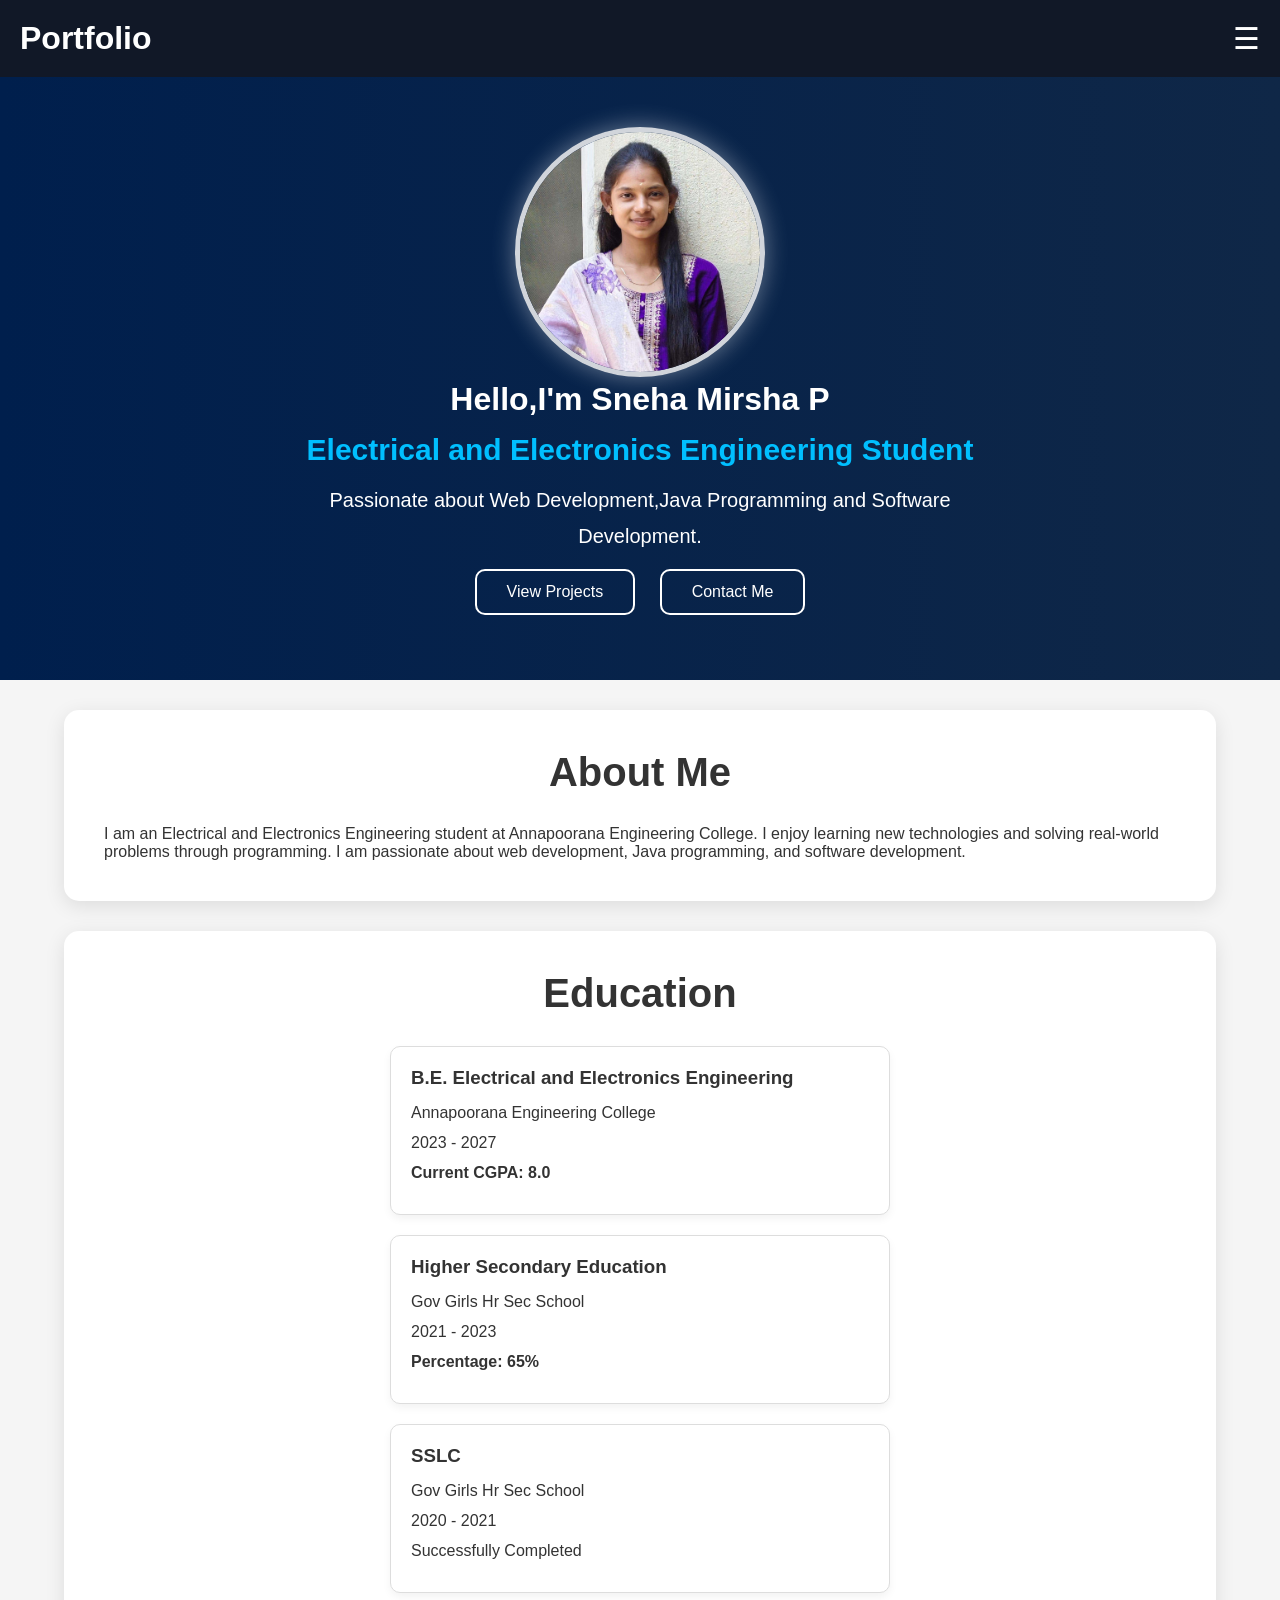
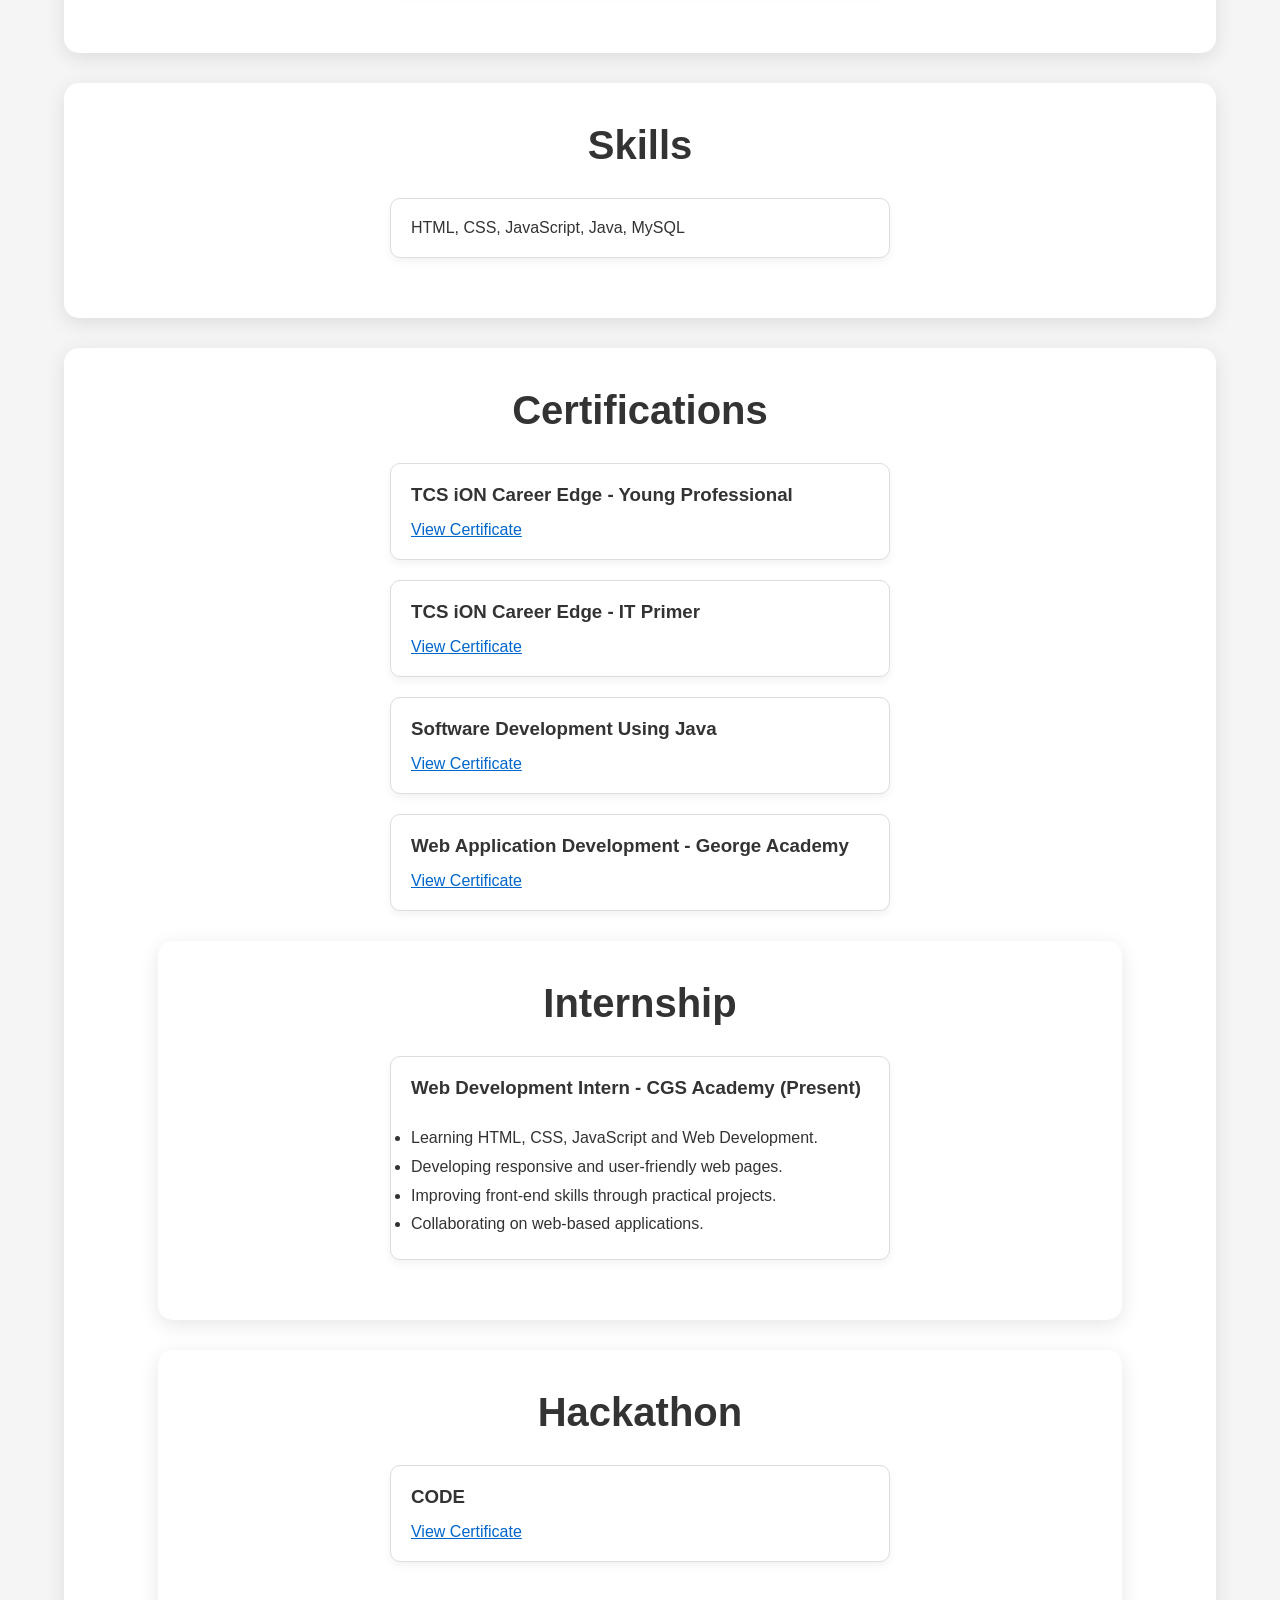
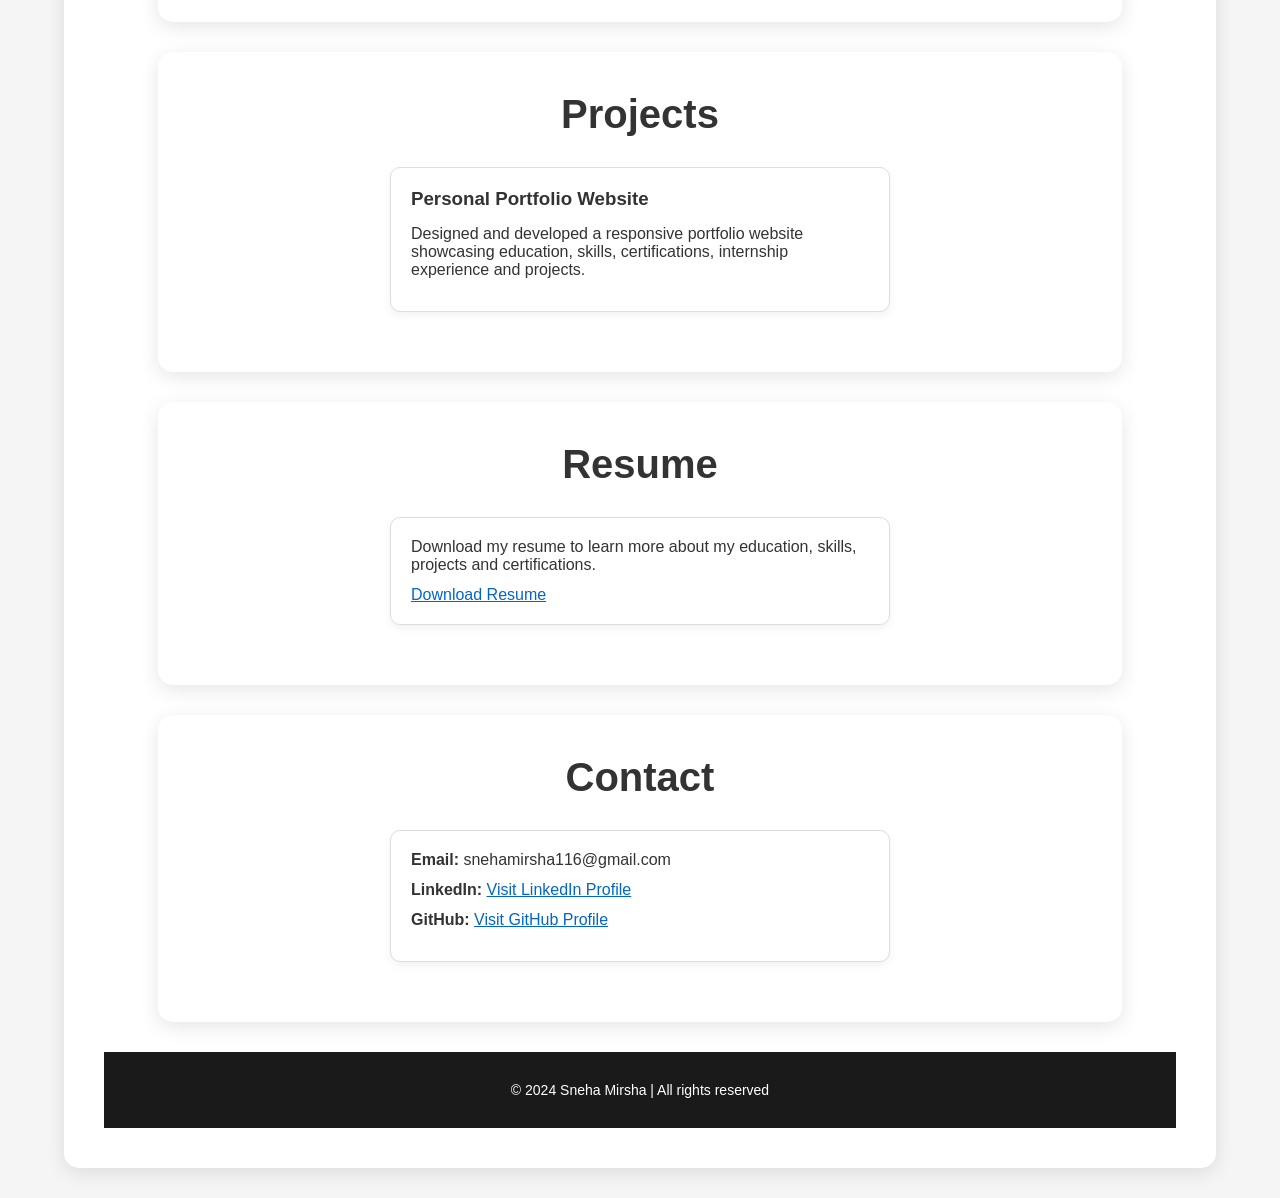
<file: intex.html>
<!DOCTYPE html>
<html lang="en">
<head>
    <meta charset="UTF-8">
    <meta name="viewport" content="width=device-width, initial-scale=1.0">
    <title>Sneha Mirsha portfolio</title>
    <link rel="stylesheet" href="style.css">
</head>
<body>
    <nav>
        <h1>Portfolio</h1>
        <div class="menu-icon">☰</div>
    </nav>

<header class="hero">
    <img src="images/profile.jpg.jpeg" alt="Sneha Mirsha">
    <h1>Hello,I'm Sneha Mirsha P</h1>
    <h3>Electrical and Electronics Engineering Student</h3>
    <p>Passionate about Web Development,Java Programming and Software Development.</p>

    <a href="#projects" class="btn">View Projects</a>
    <a href="#contact" class="btn">Contact Me</a>
</header>

<section>
    <h2>About Me</h2>
    <p>
        I am an Electrical and Electronics Engineering student at Annapoorana Engineering College. I enjoy learning new technologies and solving real-world problems through programming. I am passionate about web development, Java programming, and software development.
    </p>
</section>

<section>
    <h2>Education</h2>

    <div class="card">
        <h3>B.E. Electrical and Electronics Engineering</h3>
        <p>Annapoorana Engineering College</p>
        <p>2023 - 2027</p>
        <p><strong>Current CGPA: 8.0</strong></p>
    </div>

    <div class="card">
        <h3>Higher Secondary Education</h3>
        <p>Gov Girls Hr Sec School</p>
        <p>2021 - 2023</p>
        <p><strong>Percentage: 65%</strong></p>
    </div>

    <div class="card">
        <h3>SSLC</h3>
        <p>Gov Girls Hr Sec School</p>
        <p>2020 - 2021</p>
        <p>Successfully Completed</p>
    </div>
</section>

<section>
    <h2>Skills</h2>
    <div class="card">
        HTML, CSS, JavaScript, Java, MySQL
    </div>
</section>

<section>
    <h2>Certifications</h2>

    <div class="card">
    <h3>TCS iON Career Edge - Young Professional</h3>

    <a href="images/youngprofessional.jpg.jpeg" target="_blank">
        View Certificate
    </a>
</div>

    <div class="card">
    <h3>TCS iON Career Edge - IT Primer</h3>
    <a href="images/itprimer.jpg.jpeg" target="_blank">
        View Certificate
    </a>
</div>

<div class="card">
    <h3>Software Development Using Java</h3>
    <a href="images/java.jpg.jpeg" target="_blank">
        View Certificate
    </a>
</div>

<div class="card">
    <h3>Web Application Development - George Academy</h3>
    <a href="images/georgeacademy.jpg.jpeg" target="_blank">
        View Certificate
    </a>
</div>

<section class="portfolio-section">
    <h2>Internship</h2>
    <div class="card">
        <h3>Web Development Intern - CGS Academy (Present)</h3>
        <ul>
            <li>Learning HTML, CSS, JavaScript and Web Development.</li>
            <li>Developing responsive and user-friendly web pages.</li>
            <li>Improving front-end skills through practical projects.</li>
            <li>Collaborating on web-based applications.</li>
        </ul>
    </div>
</section>

<section>
    <h2>Hackathon</h2>

    <div class="card">
    <h3>CODE</h3>
    <a href="images/hackathon.jpg.jpeg" target="_blank">
        View Certificate
    </a>
</div>

</section>

<section id="projects">
    <h2>Projects</h2>

    <div class="card">
        <h3>Personal Portfolio Website</h3>

        <p>
            Designed and developed a responsive portfolio website showcasing education, skills, certifications, internship experience and projects.
        </p>

        <a href="https://snehamirsha-portfolio.vercel.app" target="_blank">
        </a>
    </div>
</section>

<section>
    <h2>Resume</h2>

    <div class="card">
        <p>
            Download my resume to learn more about my education, skills, projects and certifications.
        </p>

        <a href="resume.pdf" download>Download Resume</a>
    </div>
</section>

<section id="contact">
  <h2>Contact</h2>
  <div class="card">
    <p><strong>Email:</strong> snehamirsha116@gmail.com</p>
    
    <p>
      <strong>LinkedIn:</strong> 
      <a href="https://www.linkedin.com/in/sneha-mirsha-116/" target="_blank">Visit LinkedIn Profile</a>
    </p>
    
    <p>
      <strong>GitHub:</strong> 
      <a href="https://github.com/snehamirsha116-droid" target="_blank">Visit GitHub Profile</a>
    </p>
  </div>
</section>

    <footer>
        <p>&copy; 2024 Sneha Mirsha | All rights reserved</p>
    </footer>

    <script src="script.js"></script>
</body>
</html>
</file>
<file: style.css>
*{
    margin:0;
    padding:0;
    box-sizing:border-box;
    font-family:'Poppins',sans-serif;
}

body{
    background:#f5f5f5;
    color:#333;
}

/* Navbar */
nav{
    background:#111827;
    color:white;
    padding:20px;
    display:flex;
    justify-content:space-between;
    align-items:center;
}

nav h1{
    font-size:32px;
}

.menu-icon{
    font-size:30px;
    cursor:pointer;
}

/* Hero Section */
.hero{
    background:linear-gradient(to right,#001f4d,#0f2747);
    color:white;
    padding:50px 20px;
    text-align:center;
}

.hero img{
    width:250px;
    height:250px;
    border-radius:50%;
    object-fit:cover;
    border:5px solid #d1d5db;
    box-shadow:0 0 25px rgba(255,255,255,0.4);
}

.hero h2{
    font-size:50px;
    margin-top:20px;
}

.hero h3{
    color:#00bfff;
    margin:15px 0;
    font-size:30px;
}

.hero p{
    max-width:700px;
    margin:auto;
    line-height:1.8;
    font-size:20px;
}

.btn{
    display:inline-block;
    margin:15px 10px;
    padding:12px 30px;
    border:2px solid white;
    border-radius:10px;
    color:white;
    text-decoration:none;
    transition:.3s;
}

.btn:hover{
    background:white;
    color:#001f4d;
}

/* Sections */
section{
    background:white;
    margin:30px auto;
    padding:40px;
    width:90%;
    border-radius:15px;
    box-shadow:0 5px 20px rgba(0,0,0,.1);
}

section h2{
    text-align: center;
    font-size: 40px;
    margin-bottom: 30px;
}
    

/* Cards */
.card{
    background: #fff;
    border:1px solid #ddd;
    border-radius:15px;
    padding:25px;
    margin:20px auto;
    width:80%;
    text-align:center;
    box-shadow:0 4px 10px rgba(0,0,0,0.1);
    
}

.card h3{
    margin-bottom:15px;
}

.card button{
    margin-top:15px;
    padding:10px 20px;
    border: radius 20px;
    border: 1px solid #333;
    background: white;
    cursor: pointer;
}

.card ul{
    text-align: left;
    display: inline-block;
    margin-top: 10px;
    line-height: 1.8;
}

/* Skills */
.skills{
    display:flex;
    flex-wrap:wrap;
    justify-content:center;
    gap:15px;
}

.skill{
    border:1px solid #ddd;
    padding:12px 25px;
    border-radius:10px;
    background:white;
}
/* Mobile */
@media(max-width:768px){

.hero img{
    width:180px;
    height:180px;
}

.hero h2{
    font-size:32px;
}

.hero h3{
    font-size:24px;
}

.hero p{
    font-size:18px;
}

section h2{
    font-size:32px;
}

}
.card {
  border: 1px solid #ddd;
  padding: 20px;
  border-radius: 10px;
  background: white;
  max-width: 500px;
  margin: 20px auto;
  box-shadow: 0 4px 8px rgba(0, 0, 0, 0.05);
  text-align: left;
}

.card p {
  margin-bottom: 12px;
  font-size: 16px;
  color: #333;
}

.card a {
  color: #0066cc;
  text-decoration: underline;
}
footer {
    background-color: #1a1a1a;
    padding: 30px 20px;
    text-align: center;
    width: 100%;
}

.footer-icons {
    margin-bottom: 15px;
    display: flex;
    justify-content: center;
    gap: 25px;
}

.footer-icons a {
    color: #0077b5;
    font-size: 24px;
    transition: transform 0.2s, color 0.2s;
    display: inline-block;
}

.footer-icons a:hover {
    color: #00a0dc;
    transform: scale(1.1);
}

footer p {
    color: #ffffff;
    font-size: 14px;
    margin: 0;
}
.skills-container {
  display: flex;
  flex-wrap: wrap;
  justify-content: center;
  gap: 12px;
  padding: 15px 0;
}

.skill-badge {
  display: inline-flex;
  align-items: center;
  gap: 8px;
  padding: 6px 14px;
  background-color: #ffffff;
  border: 1px solid #e2e8f0;
  border-radius: 8px;
  box-shadow: 0 2px 4px rgba(0, 0, 0, 0.05);
  transition: all 0.3s ease;
}

.skill-badge:hover {
  transform: translateY(-2px);
  box-shadow: 0 4px 6px rgba(0, 0, 0, 0.1);
}

.skill-badge img {
  width: 22px;
  height: 22px;
  object-fit: contain;
}

.skill-badge span {
  font-size: 15px;
  font-weight: 500;
  color: #333333;
}
</file>
